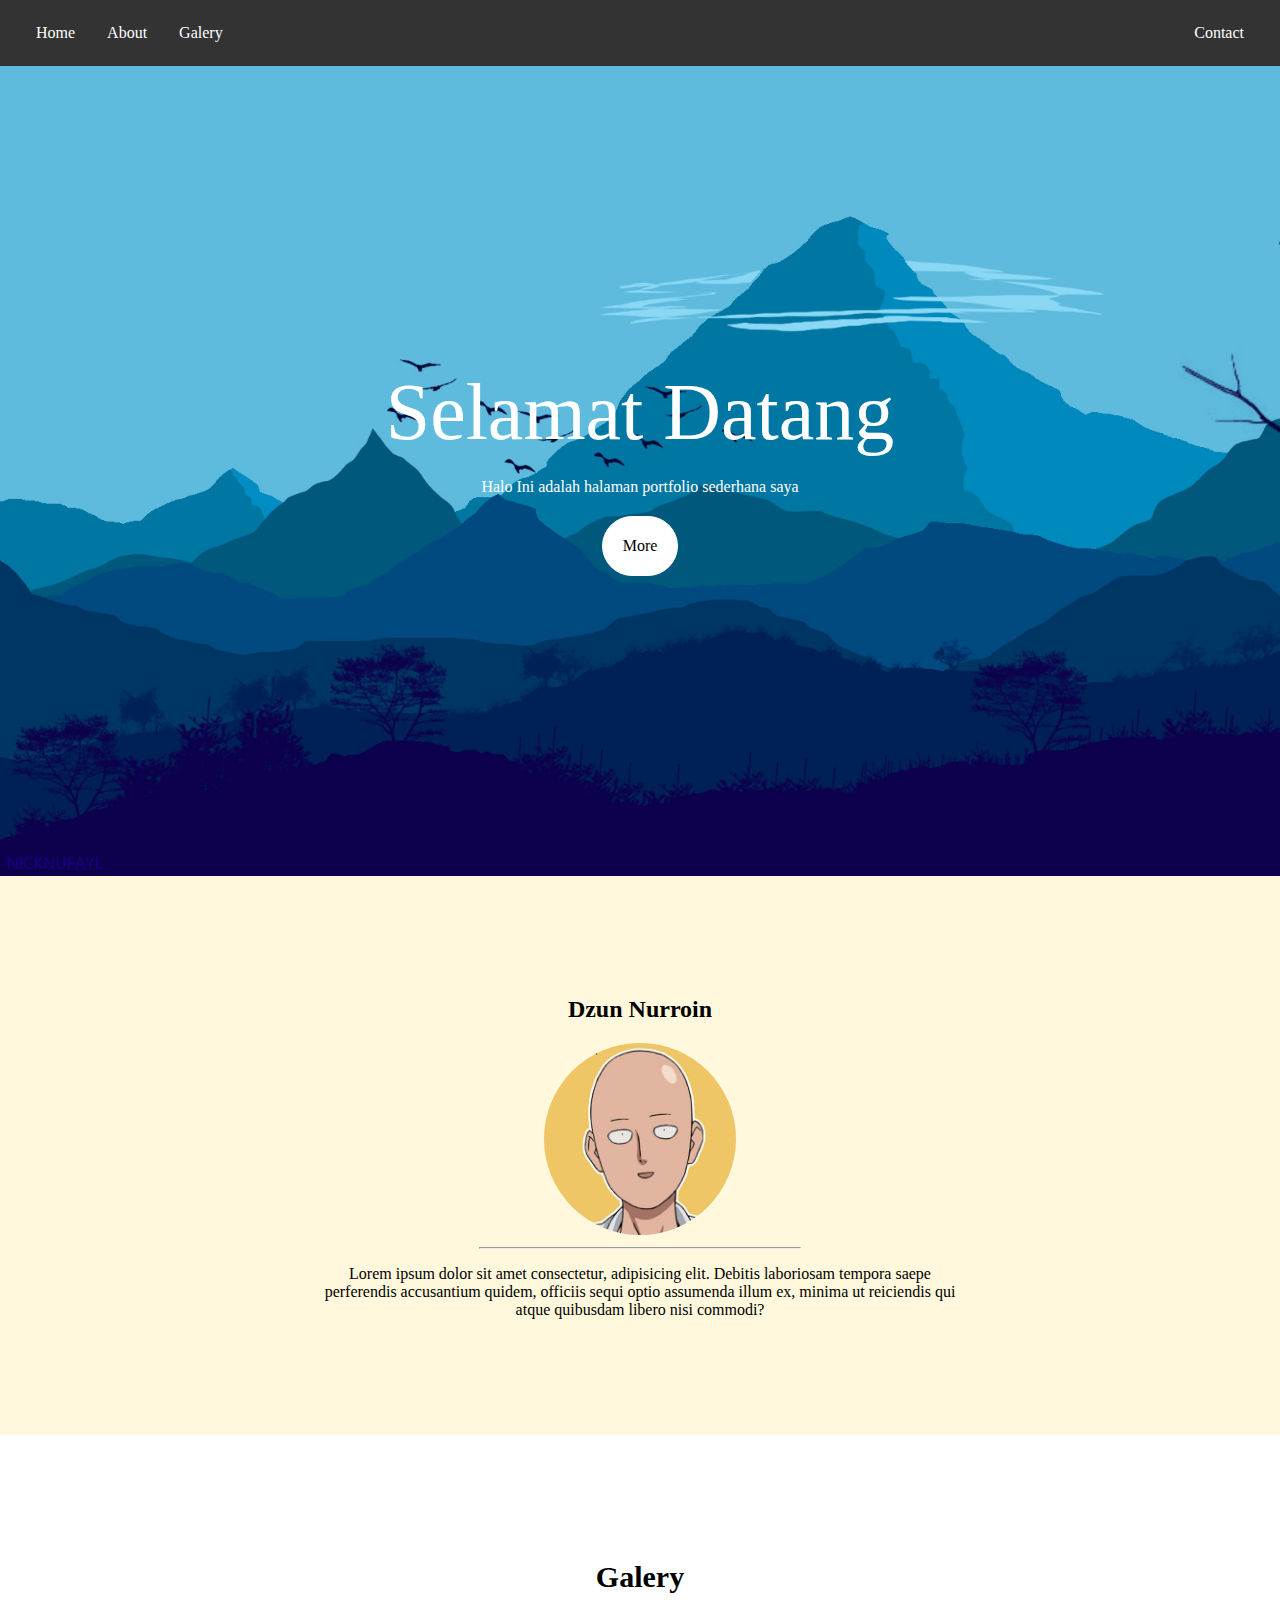
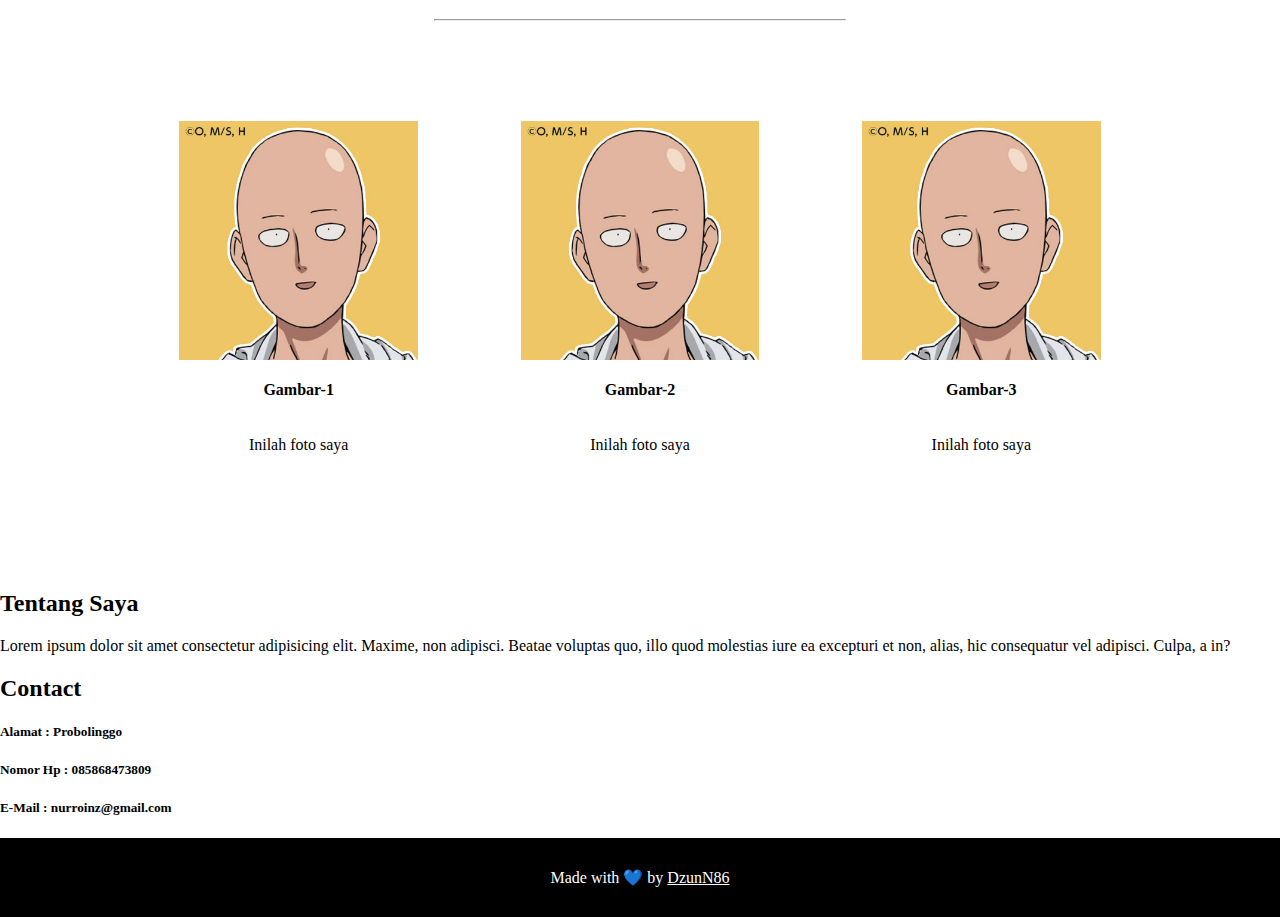
<file: Materi Web Dasar/CSS/pertemuan 4-5/index.html>
<!DOCTYPE html>
<html lang="en">

<head>
    <meta charset="UTF-8">
    <meta name="viewport" content="width=device-width, initial-scale=1.0">
    <meta http-equiv="X-UA-Compatible" content="ie=edge">
    <title>My Portfolio</title>
    <link rel="stylesheet" href="style.css">
</head>

<body>

    <!-- Header - Navbar -->


    <div class="header">

        <!-- Navbar -->
        <ul>
            <li><a href="#home">Home</a></li>
            <li><a href="#news">About</a></li>
            <li><a href="#contact">Galery</a></li>
            <li style="float:right"><a href="#about">Contact</a></li>
        </ul>

        <!-- Header -->
        <div class="header-welcome">
            <article>
                <h1>Selamat Datang</h1>
                <p>Halo Ini adalah halaman portfolio sederhana saya</p>
                <a href="#konten" class="header-btn">More</a>
            </article>
        </div>
    </div>

    <!-- Content -->

    <div class="content" id="konten">
        <div class="about">
            <div>
                <h2>Dzun Nurroin</h2>
                <img src="profil.jpg">
                <hr>
                <p>Lorem ipsum dolor sit amet consectetur, adipisicing elit. Debitis laboriosam tempora saepe
                    perferendis
                    accusantium quidem, officiis sequi optio assumenda illum ex, minima ut reiciendis qui atque
                    quibusdam
                    libero nisi commodi?</p>
            </div>
        </div>

        <!-- Galery -->
        <div class="galeri">
            <div>
                <h2 style="font-size: 30px;">Galery</h2>
                <hr>
                <div>
                    <div class="card">
                        <img src="profil.jpg" alt="" />
                        <div class="card-info">
                            <h4>Gambar-1</h4>
                            <p> Inilah foto saya </p>
                        </div>
                    </div>
                    <div class="card">
                        <img src="profil.jpg" alt="" />
                        <div class="card-info">
                            <h4>Gambar-2</h4>
                            <p> Inilah foto saya </p>
                        </div>
                    </div>
                    <div class="card">
                        <img src="profil.jpg" alt="" />
                        <div class="card-info">
                            <h4>Gambar-3</h4>
                            <p> Inilah foto saya </p>
                        </div>
                    </div>
                </div>
            </div>
        </div>
    </div>

    <!-- Contact -->
    <div class="contact">
        <div class="contact-item">
            <div>
                <h2>Tentang Saya</h2>
                <p>Lorem ipsum dolor sit amet consectetur adipisicing elit. Maxime, non adipisci. Beatae voluptas quo,
                    illo quod molestias iure ea excepturi et non, alias, hic consequatur vel adipisci. Culpa, a in? </p>
            </div>
        </div>
        <div class="contact-item">
            <h2>Contact</h2>
            <div>
                <h5>Alamat : Probolinggo</h5>
            </div>
            <div>
                <h5>Nomor Hp : 085868473809</h5>
            </div>
            <div>
                <h5>E-Mail : nurroinz@gmail.com</h5>
            </div>
        </div>
    </div>

    <footer>
        <p>Made with 💙 by <a href="#" target="_blank">DzunN86</a></p>
    </footer>

</body>

</html>
</file>
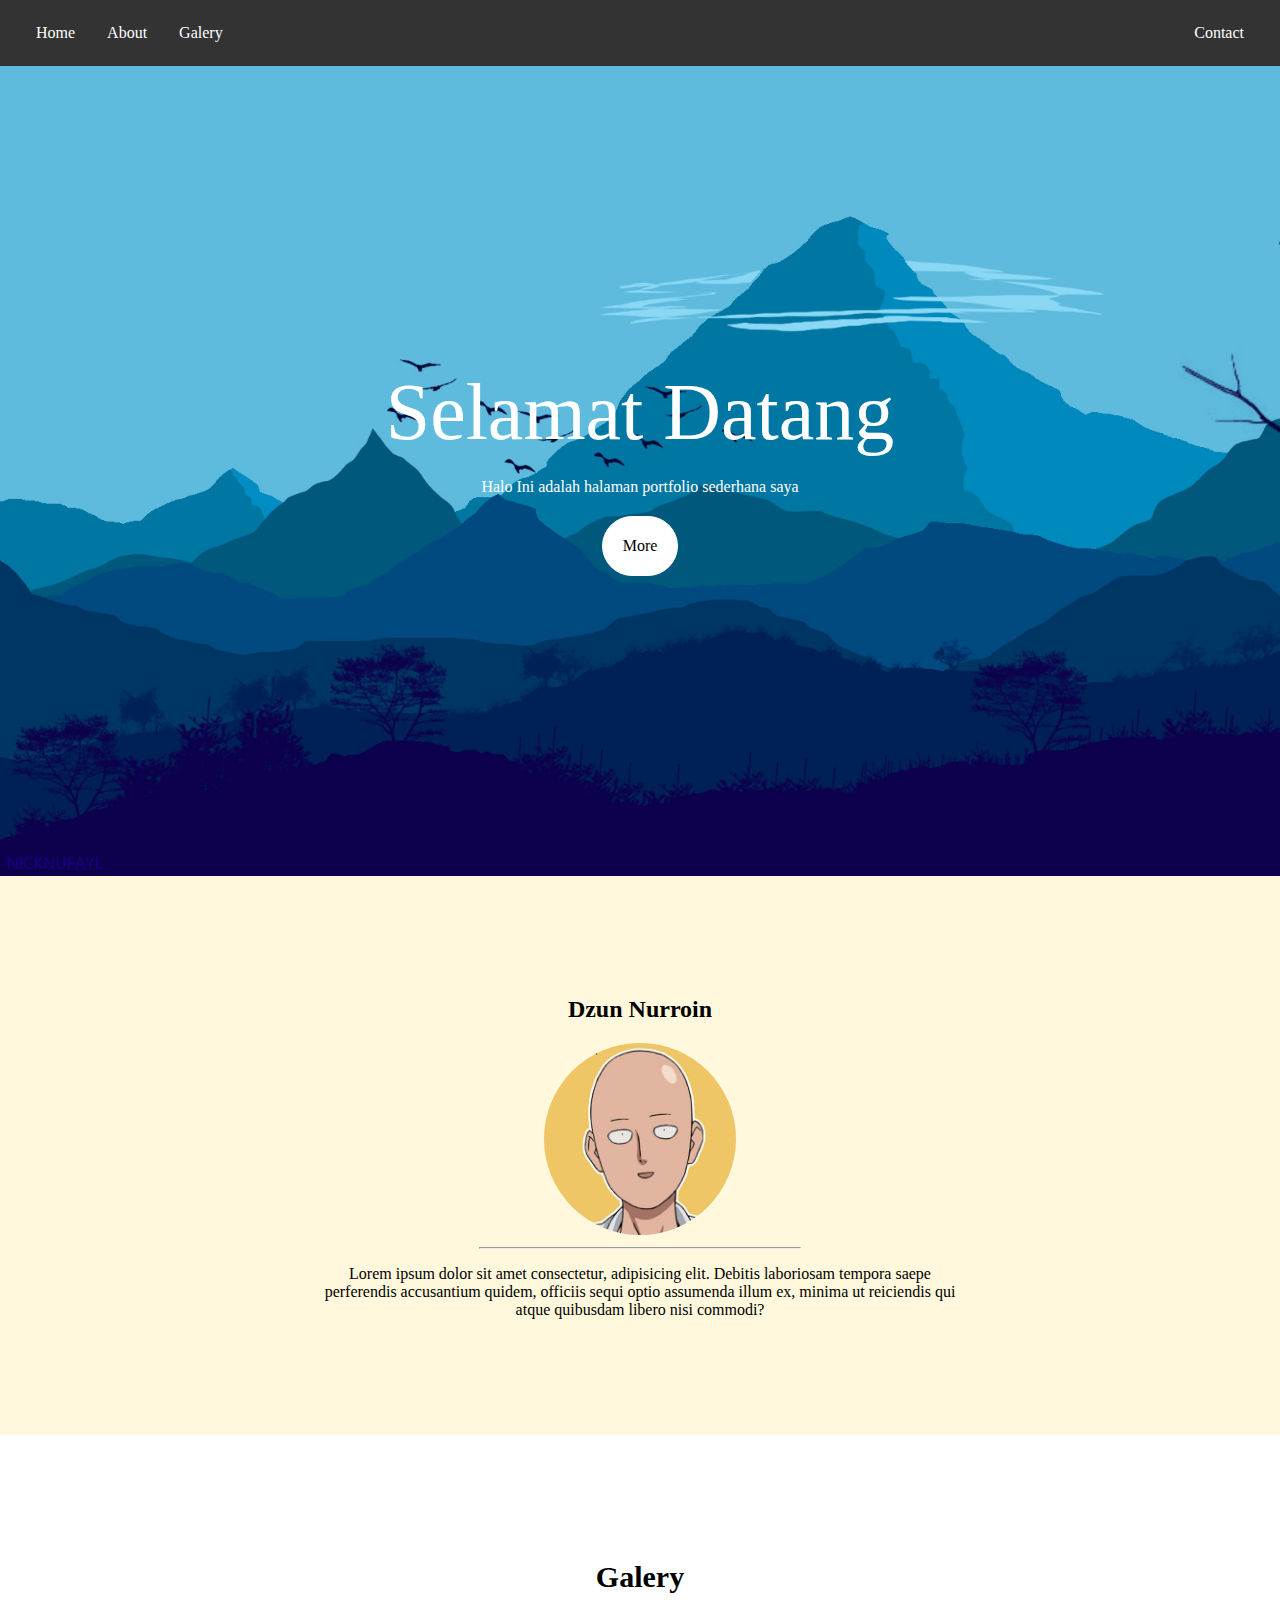
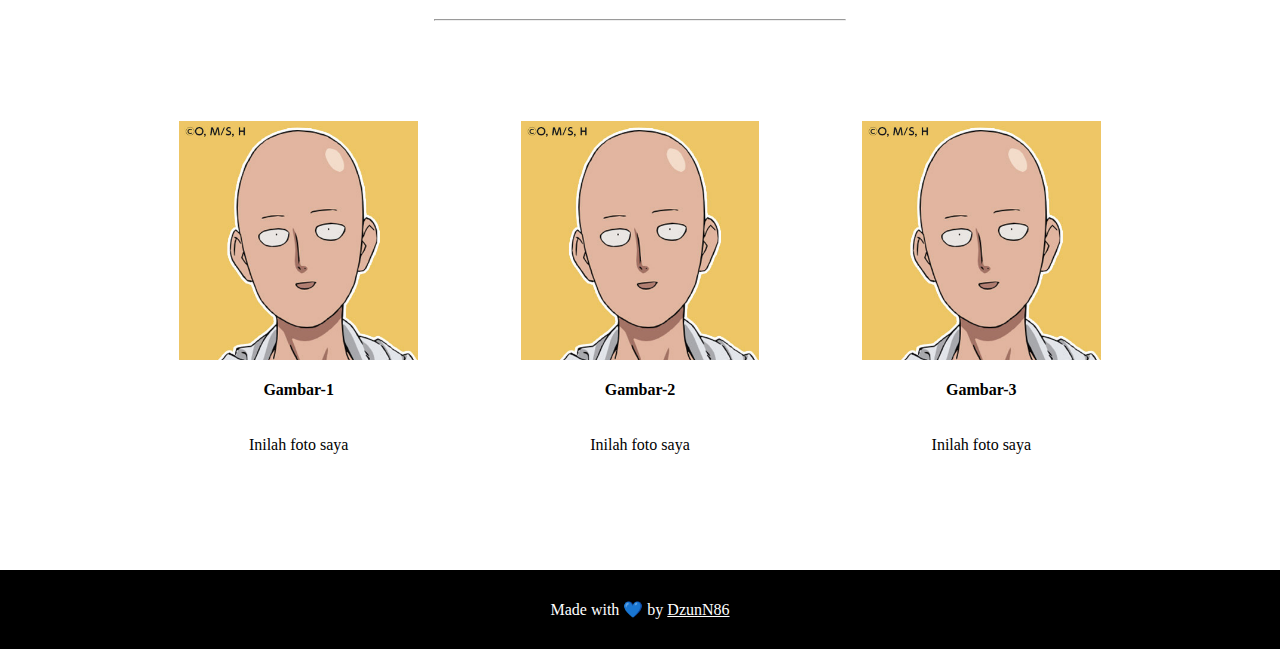
<file: Materi Web Dasar/CSS/pertemuan 4/index.html>
<!DOCTYPE html>
<html lang="en">

<head>
    <meta charset="UTF-8">
    <meta name="viewport" content="width=device-width, initial-scale=1.0">
    <meta http-equiv="X-UA-Compatible" content="ie=edge">
    <title>My Portfolio</title>
    <link rel="stylesheet" href="style.css">
</head>

<body>
    <div class="header">
        <ul>
            <li><a href="#home">Home</a></li>
            <li><a href="#news">About</a></li>
            <li><a href="#contact">Galery</a></li>
            <li style="float:right"><a href="#about">Contact</a></li>
        </ul>
        <div class="header-welcome">
            <article>
                <h1>Selamat Datang</h1>
                <p>Halo Ini adalah halaman portfolio sederhana saya</p>
                <a href="#konten" class="header-btn">More</a>
            </article>
        </div>
    </div>
    <div class="content" id="konten">
        <div class="about">
            <div>
                <h2>Dzun Nurroin</h2>
                <img src="profil.jpg">
                <hr>
                <p>Lorem ipsum dolor sit amet consectetur, adipisicing elit. Debitis laboriosam tempora saepe
                    perferendis
                    accusantium quidem, officiis sequi optio assumenda illum ex, minima ut reiciendis qui atque
                    quibusdam
                    libero nisi commodi?</p>
            </div>
        </div>
        <div class="galeri">
            <div>
                <h2 style="font-size: 30px;">Galery</h2>
                <hr>
                <div>
                    <div class="card">
                        <img src="profil.jpg" alt="" />
                        <div class="card-info">
                            <h4>Gambar-1</h4>
                            <p> Inilah foto saya </p>
                        </div>
                    </div>
                    <div class="card">
                        <img src="profil.jpg" alt="" />
                        <div class="card-info">
                            <h4>Gambar-2</h4>
                            <p> Inilah foto saya </p>
                        </div>
                    </div>
                    <div class="card">
                        <img src="profil.jpg" alt="" />
                        <div class="card-info">
                            <h4>Gambar-3</h4>
                            <p> Inilah foto saya </p>
                        </div>
                    </div>
                </div>
            </div>
        </div>
    </div>

    <footer>
        <p>Made with 💙 by <a href="https://www.facebook.com/darren.bawag" target="_blank">DzunN86</a></p>
    </footer>

</body>

</html>
</file>
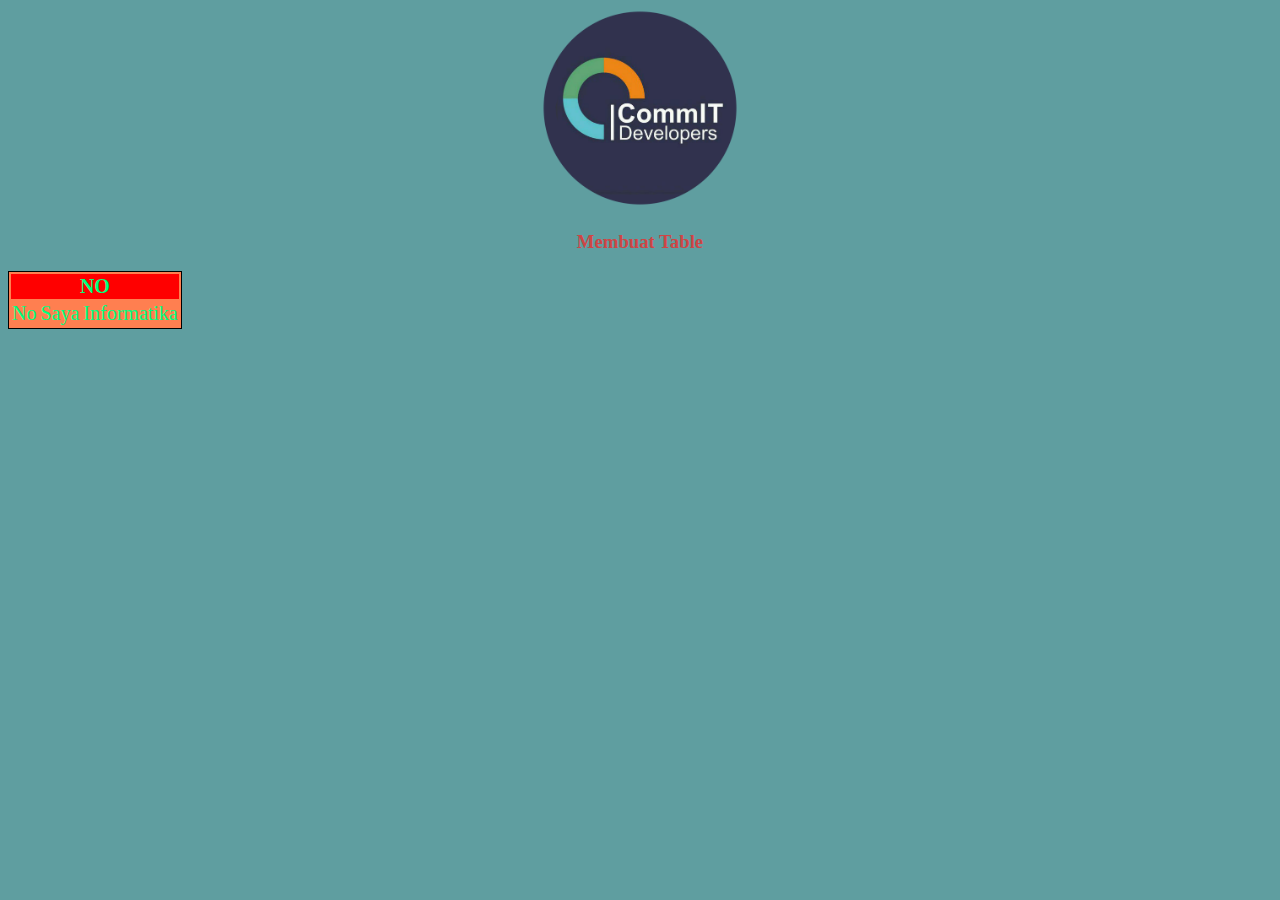
<file: Materi Web Dasar/HTML/pertemuan-2-HTML-DASAR/index.html>
<!DOCTYPE html>
<html lang="en">

<head>
    <meta charset="UTF-8">
    <meta name="viewport" content="width=device-width, initial-scale=1.0">
    <meta http-equiv="X-UA-Compatible" content="ie=edge">
    <title>Document</title>

    <link rel="stylesheet" href="style.css">

</head>

<!-- inline -->

<body class="bg-warna">

    <img src="commIT.png" alt="" width="200px" height="200px">

    <h3 style="color: rgb(206, 69, 69);">Membuat Table</h3>
    <table id="garis">
        <tr>
            <th colspan="3" bgcolor="red">NO</th>
        </tr>
        <tr>
            <td>No</td>
            <td>Saya</td>
            <td>Informatika</td>
        </tr>
    </table>
</body>

</html>
</file>
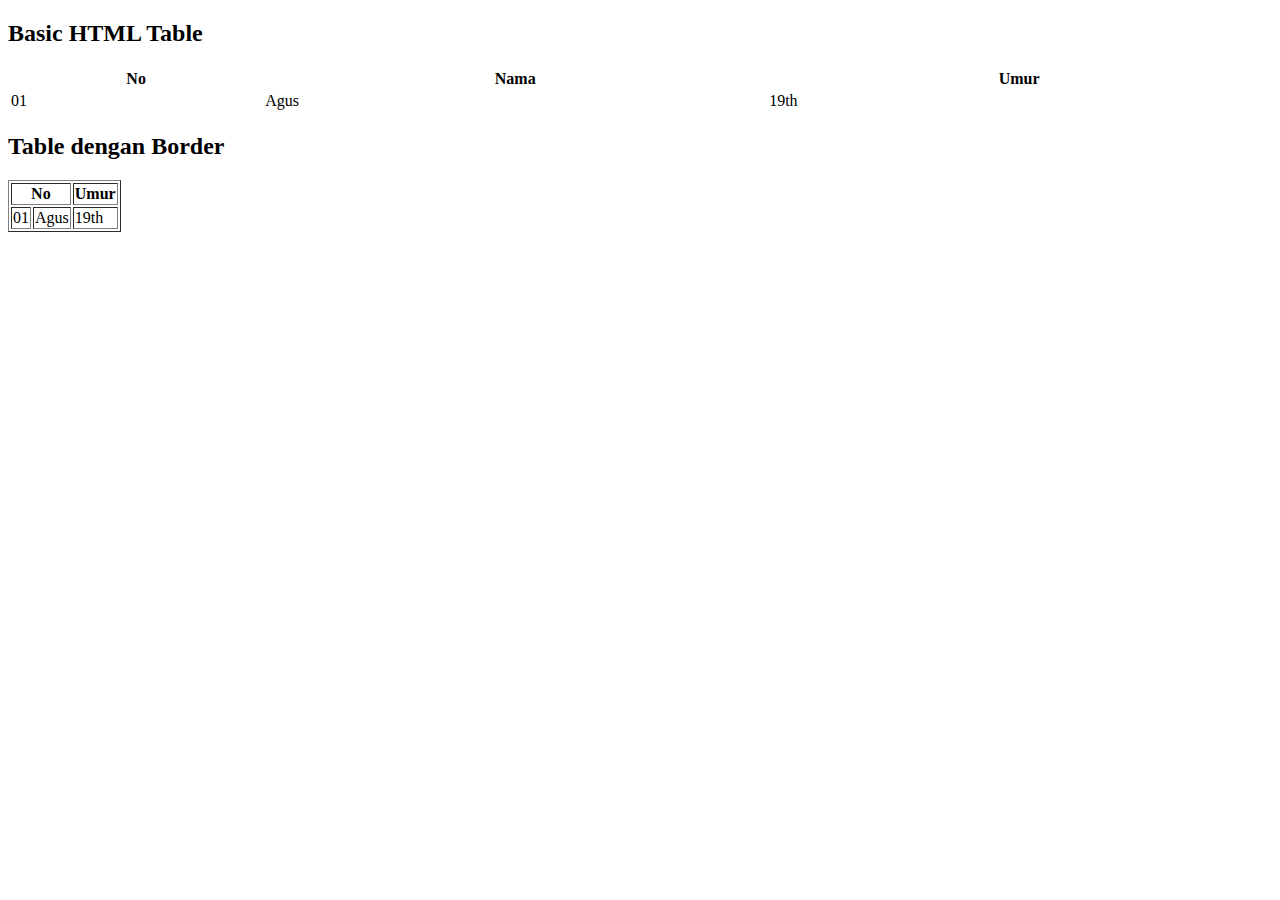
<file: Materi Web Dasar/HTML/pertemuan-2-HTML-DASAR/table.html>
<!DOCTYPE html>
<html lang="en">

<head>
    <meta charset="UTF-8">
    <meta name="viewport" content="width=device-width, initial-scale=1.0">
    <meta http-equiv="X-UA-Compatible" content="ie=edge">
    <title>HTML Dasar Table</title>
</head>

<body>
    <h2>Basic HTML Table</h2>

    <table style="width:100%">
        <tr>
            <th>No</th>
            <th>Nama</th>
            <th>Umur</th>
        </tr>
        <tr>
            <td>01</td>
            <td>Agus</td>
            <td>19th</td>
        </tr>
    </table>

    <h2>Table dengan Border</h2>

    <table border="1">
        <tr>
            <th colspan="2">No</th>
            <th>Umur</th>
        </tr>
        <tr>
            <td>01</td>
            <td>Agus</td>
            <td>19th</td>
        </tr>
    </table>
</body>

</html>
</file>
<file: Materi Web Dasar/CSS/pertemuan 4-5/style.css>
body{
    margin: 0;
}
.header{
    margin: 0;
    background-image: url('header.jpg');
    background-size: cover;
    min-height: 700px;
    position: relative;
}
.header ul {
    list-style-type: none;
    margin: 0;
    padding: 10px 20px;
    overflow: hidden;
    background-color: #333;
  }
  
.header li {
    float: left;
}
h1 {
    font-weight: 400;
    font-size: 80px;
    line-height: 100px;
    margin-block-start: 0em;
    margin-block-end: 0em;
  }
  
.header li a {
    display: block;
    color: white;
    text-align: center;
    padding: 14px 16px;
    text-decoration: none;
}
  
.header li a:hover{
    background-color: #111;
}

.header-welcome{
    width: 100%;
}
.header-welcome article{
    top: 0;
    padding: 0;
    max-width: 100%;
    color: white;
    display: flex;
    flex-direction: column;
    justify-content: center;
    align-items: center;
    min-height: 100px;
    height: 90vh;
}

.header-welcome .header-btn{
    background-color: #fff;
  border: none;
  color: black;
  padding: 20px;
  text-align: center;
  text-decoration: none;
  display: inline-block;
  font-size: 16px;
  margin: 4px 2px;
  border: 1px solid #ffff;
  border-radius: 50px;
  cursor: pointer;
}

.header-welcome .header-btn:hover{
    background: transparent;
    color: white;
	text-decoration: none;
}

.about{
    padding-top: 100px;
    padding-bottom: 100px;
    background-color: cornsilk;    
}

.about div{
    width: 50%;
    margin: auto;
    text-align: center;
}
.about div hr{
    width: 50%;
}

.about img{
    border-radius: 50%;
    width: 30%;
}
.galeri{
    padding-top: 100px;
    padding-bottom: 100px;
}

.galeri div{
    margin: auto;
    width: 80%;
    text-align: center;
}

.galeri div hr{
    width: 40%;
    margin-bottom: 100px;
}

.galeri div div {
    display: flex;
    width: 100%;
}

.card {
    flex: 1;
    display: flex;
    flex-direction: column;
    text-align: center;
}

.card img{
    width: 70%;
    margin: auto;
}

.card div{
    display: flex;
    flex-direction: column;
    text-align: center;
}

footer {
    background: black;
    color: white;
    padding: 30px 10px;
  }
  footer p {
    margin-block-start: 0em;
    margin-block-end: 0em;
    text-align: center;
  }
  footer p a {
    color: white;
  }
</file>
<file: Materi Web Dasar/CSS/pertemuan 4/style.css>
body{
    margin: 0;
}
.header{
    margin: 0;
    background-image: url('header.jpg');
    background-size: cover;
    min-height: 700px;
    position: relative;
}
.header ul {
    list-style-type: none;
    margin: 0;
    padding: 10px 20px;
    overflow: hidden;
    background-color: #333;
  }
  
.header li {
    float: left;
}
  
.header li a {
    display: block;
    color: white;
    text-align: center;
    padding: 14px 16px;
    text-decoration: none;
}
  
.header li a:hover{
    background-color: #111;
}

.header-welcome{
    width: 100%;
}
.header-welcome article{
    top: 0;
    padding: 0;
    max-width: 100%;
    color: white;
    display: flex;
    flex-direction: column;
    justify-content: center;
    align-items: center;
    min-height: 100px;
    height: 90vh;
}

.header-welcome .header-btn{
    background-color: #fff;
  border: none;
  color: black;
  padding: 20px;
  text-align: center;
  text-decoration: none;
  display: inline-block;
  font-size: 16px;
  margin: 4px 2px;
  border: 1px solid #ffff;
  border-radius: 50px;
  cursor: pointer;
}

.header-welcome .header-btn:hover{
    background: transparent;
    color: white;
	text-decoration: none;
}

h1 {
    font-weight: 400;
    font-size: 80px;
    line-height: 100px;
    margin-block-start: 0em;
    margin-block-end: 0em;
  }

.about{
    padding-top: 100px;
    padding-bottom: 100px;
    background-color: cornsilk;    
}

.about div{
    width: 50%;
    margin: auto;
    text-align: center;
}
.about div hr{
    width: 50%;
}

.about img{
    border-radius: 50%;
    width: 30%;
}
.galeri{
    padding-top: 100px;
    padding-bottom: 100px;
}

.galeri div{
    margin: auto;
    width: 80%;
    text-align: center;
}

.galeri div hr{
    width: 40%;
    margin-bottom: 100px;
}

.galeri div div {
    display: flex;
    width: 100%;
}

.card {
    flex: 1;
    display: flex;
    flex-direction: column;
    text-align: center;
}

.card img{
    width: 70%;
    margin: auto;
}

.card div{
    display: flex;
    flex-direction: column;
    text-align: center;
}

footer {
    background: black;
    color: white;
    padding: 30px 10px;
  }
  footer p {
    margin-block-start: 0em;
    margin-block-end: 0em;
    text-align: center;
  }
  footer p a {
    color: white;
  }
</file>
<file: Materi Web Dasar/HTML/pertemuan-2-HTML-DASAR/style.css>
body {
    text-align: center;
}
table {
    background: coral;
}

.bg-warna {
    background: cadetblue;
}

#garis {
    color: springgreen;
    font-size: 20px;
    border: 1px solid #000;
}
</file>
